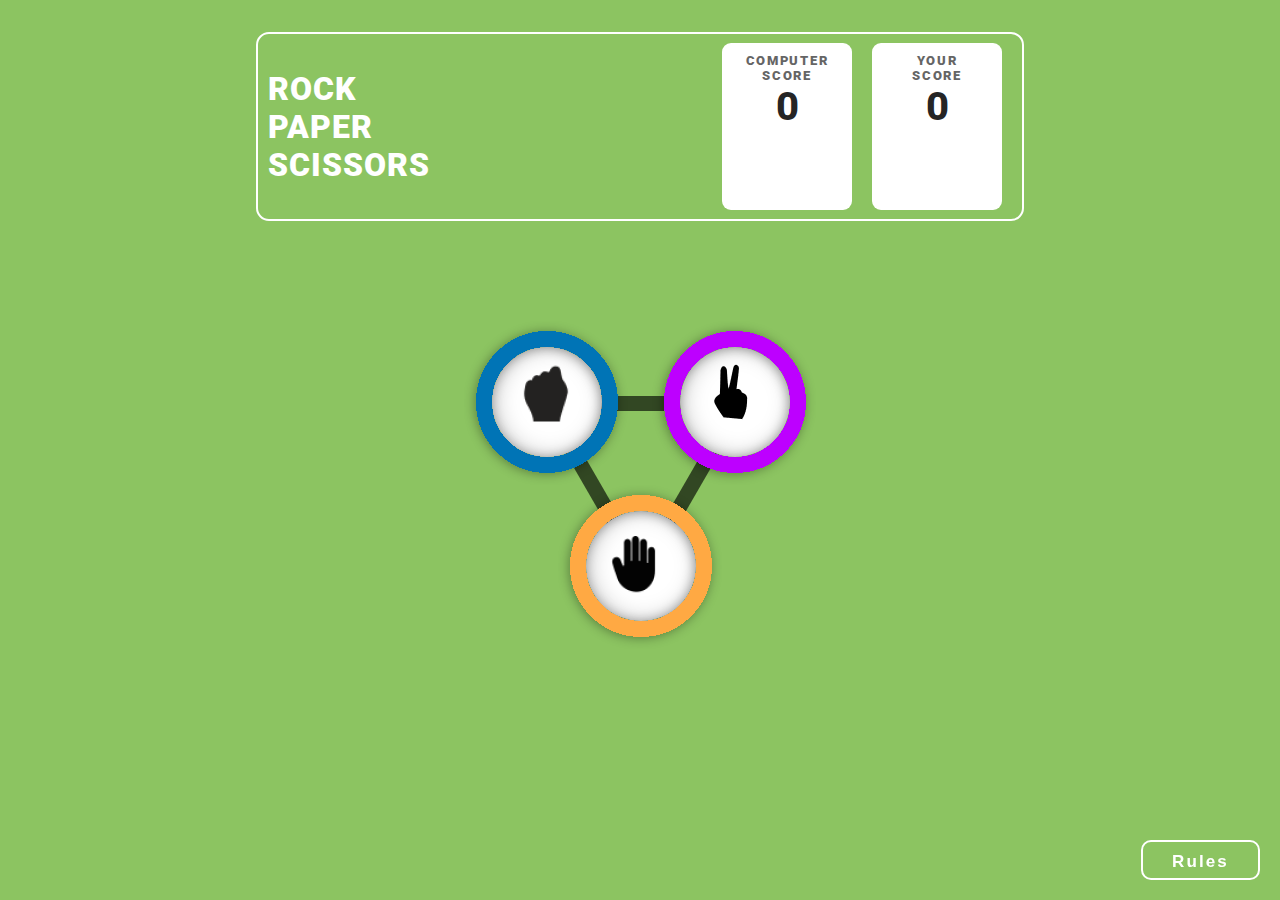
<file: index.html>
<!DOCTYPE html>
<html lang="en">
<head>
    <meta charset="UTF-8" />
    <meta name="viewport" content="width=device-width, initial-scale=1.0" />
    <title>Document</title>
    <link rel="stylesheet" href="style.css" />
    <link rel="preconnect" href="https://fonts.googleapis.com" />
    <link rel="preconnect" href="https://fonts.gstatic.com" crossorigin />
    <link
        href="https://fonts.googleapis.com/css2?family=DM+Sans:opsz,wght@9..40,200&family=Dangrek&family=Delius+Unicase&family=Roboto:wght@100;300&display=swap"
        rel="stylesheet">
</head>
<body>



    <!-- Main Container -->
       <div class="main-container flow-content">
        <div class="top-container">
            <div class="top-left-container">
                <li>ROCK</li>
                <li>PAPER</li>
                <li>SCISSORS</li>
            </div>
            <div class="top-right-container">
                <div class="top-right-container-card pcscore">
                    <h2>
                        <li>COMPUTER</li>
                        <li>SCORE</li>
                    </h2>
                    <h1>0</h1>
                </div>
                <div class="top-right-container-card userscore">
                    <h2>
                        <li>YOUR</li>
                        <li>SCORE</li>
                    </h2>
                    <h1>0</h1>
                </div>
            </div>
        </div>
        <!--End main container-->




        <!--Game and result container -->
        <div class="bottom-container">
            <div class="bottom-game-container">
                <div class="bottom-game-container-top">
                    <div class="gameicon img-container 0">
                        <svg xmlns="http://www.w3.org/2000/svg" width="164" height="164" viewBox="0 0 164 164"
                            fill="none">
                            <g filter="url(#filter0_i_1486_12)">
                                <circle cx="83" cy="81" r="55" fill="white" />
                            </g>
                            <g filter="url(#filter1_d_1486_12)">
                                <circle cx="83" cy="81" r="63" stroke="#0074B6" stroke-width="16"
                                    shape-rendering="crispEdges" />
                            </g>
                            <defs>
                                <filter id="filter0_i_1486_12" x="28" y="26" width="113" height="110"
                                    filterUnits="userSpaceOnUse" color-interpolation-filters="sRGB">
                                    <feFlood flood-opacity="0" result="BackgroundImageFix" />
                                    <feBlend mode="normal" in="SourceGraphic" in2="BackgroundImageFix" result="shape" />
                                    <feColorMatrix in="SourceAlpha" type="matrix" values="" result="hardAlpha" />
                                    <feMorphology radius="1" operator="erode" in="SourceAlpha"
                                        result="effect1_innerShadow_1486_12" />
                                    <feOffset dx="3" />
                                    <feGaussianBlur stdDeviation="10.5" />
                                    <feComposite in2="hardAlpha" operator="arithmetic" k2="-1" k3="1" />
                                    <feColorMatrix type="matrix" values="0 0 0 0 0 0 0 0 0 0 0 0 0 0 0 0 0 0 0.2 0" />
                                    <feBlend mode="normal" in2="shape" result="effect1_innerShadow_1486_12" />
                                </filter>
                                <filter id="filter1_d_1486_12" x="0" y="0" width="164" height="164"
                                    filterUnits="userSpaceOnUse" color-interpolation-filters="sRGB">
                                    <feFlood flood-opacity="0" result="BackgroundImageFix" />
                                    <feColorMatrix in="SourceAlpha" type="matrix" values="" result="hardAlpha" />
                                    <feOffset dx="-1" dy="1" />
                                    <feGaussianBlur stdDeviation="5.5" />
                                    <feComposite in2="hardAlpha" operator="out" />
                                    <feColorMatrix type="matrix" values="0 0 0 0 0 0 0 0 0 0 0 0 0 0 0 0 0 0 0.35 0" />
                                    <feBlend mode="normal" in2="BackgroundImageFix"
                                        result="effect1_dropShadow_1486_12" />
                                    <feBlend mode="normal" in="SourceGraphic" in2="effect1_dropShadow_1486_12"
                                        result="shape" />
                                </filter>
                            </defs>
                        </svg>
                        <div class="img img1"></div>
                    </div>
                    <div class="line"></div>
                    <div class="gameicon img-container 1">
                        <svg xmlns="http://www.w3.org/2000/svg" width="164" height="164" viewBox="0 0 164 164"
                            fill="none">
                            <g filter="url(#filter0_i_1486_15)">
                                <circle cx="83" cy="81" r="55" fill="white" />
                            </g>
                            <g filter="url(#filter1_d_1486_15)">
                                <circle cx="83" cy="81" r="63" stroke="#BD00FF" stroke-width="16"
                                    shape-rendering="crispEdges" />
                            </g>
                            <defs>
                                <filter id="filter0_i_1486_15" x="28" y="26" width="113" height="110"
                                    filterUnits="userSpaceOnUse" color-interpolation-filters="sRGB">
                                    <feFlood flood-opacity="0" result="BackgroundImageFix" />
                                    <feBlend mode="normal" in="SourceGraphic" in2="BackgroundImageFix" result="shape" />
                                    <feColorMatrix in="SourceAlpha" type="matrix"
                                        values="0 0 0 0 0 0 0 0 0 0 0 0 0 0 0 0 0 0 127 0" result="hardAlpha" />
                                    <feMorphology radius="1" operator="erode" in="SourceAlpha"
                                        result="effect1_innerShadow_1486_15" />
                                    <feOffset dx="3" />
                                    <feGaussianBlur stdDeviation="10.5" />
                                    <feComposite in2="hardAlpha" operator="arithmetic" k2="-1" k3="1" />
                                    <feColorMatrix type="matrix" values="0 0 0 0 0 0 0 0 0 0 0 0 0 0 0 0 0 0 0.2 0" />
                                    <feBlend mode="normal" in2="shape" result="effect1_innerShadow_1486_15" />
                                </filter>
                                <filter id="filter1_d_1486_15" x="0" y="0" width="164" height="164"
                                    filterUnits="userSpaceOnUse" color-interpolation-filters="sRGB">
                                    <feFlood flood-opacity="0" result="BackgroundImageFix" />
                                    <feColorMatrix in="SourceAlpha" type="matrix"
                                        values="0 0 0 0 0 0 0 0 0 0 0 0 0 0 0 0 0 0 127 0" result="hardAlpha" />
                                    <feOffset dx="-1" dy="1" />
                                    <feGaussianBlur stdDeviation="5.5" />
                                    <feComposite in2="hardAlpha" operator="out" />
                                    <feColorMatrix type="matrix" values="0 0 0 0 0 0 0 0 0 0 0 0 0 0 0 0 0 0 0.35 0" />
                                    <feBlend mode="normal" in2="BackgroundImageFix"
                                        result="effect1_dropShadow_1486_15" />
                                    <feBlend mode="normal" in="SourceGraphic" in2="effect1_dropShadow_1486_15"
                                        result="shape" />
                                </filter>
                            </defs>
                        </svg>
                        <div class="img img2"></div>
                    </div>
                </div>
                <div class="bottom-game-container-bottom">
                    <div class="line line1"></div>
                    <div class="gameicon img-container 2">
                        <svg xmlns="http://www.w3.org/2000/svg" width="164" height="164" viewBox="0 0 164 164"
                            fill="none">
                            <g filter="url(#filter0_i_1486_9)">
                                <circle cx="83" cy="81" r="55" fill="white" />
                            </g>
                            <g filter="url(#filter1_d_1486_9)">
                                <circle cx="83" cy="81" r="63" stroke="#FFA943" stroke-width="16"
                                    shape-rendering="crispEdges" />
                            </g>
                            <defs>
                                <filter id="filter0_i_1486_9" x="28" y="26" width="113" height="110"
                                    filterUnits="userSpaceOnUse" color-interpolation-filters="sRGB">
                                    <feFlood flood-opacity="0" result="BackgroundImageFix" />
                                    <feBlend mode="normal" in="SourceGraphic" in2="BackgroundImageFix" result="shape" />
                                    <feColorMatrix in="SourceAlpha" type="matrix"
                                        values="0 0 0 0 0 0 0 0 0 0 0 0 0 0 0 0 0 0 127 0" result="hardAlpha" />
                                    <feMorphology radius="1" operator="erode" in="SourceAlpha"
                                        result="effect1_innerShadow_1486_9" />
                                    <feOffset dx="3" />
                                    <feGaussianBlur stdDeviation="10.5" />
                                    <feComposite in2="hardAlpha" operator="arithmetic" k2="-1" k3="1" />
                                    <feColorMatrix type="matrix" values="0 0 0 0 0 0 0 0 0 0 0 0 0 0 0 0 0 0 0.2 0" />
                                    <feBlend mode="normal" in2="shape" result="effect1_innerShadow_1486_9" />
                                </filter>
                                <filter id="filter1_d_1486_9" x="0" y="0" width="164" height="164"
                                    filterUnits="userSpaceOnUse" color-interpolation-filters="sRGB">
                                    <feFlood flood-opacity="0" result="BackgroundImageFix" />
                                    <feColorMatrix in="SourceAlpha" type="matrix"
                                        values="0 0 0 0 0 0 0 0 0 0 0 0 0 0 0 0 0 0 127 0" result="hardAlpha" />
                                    <feOffset dx="-1" dy="1" />
                                    <feGaussianBlur stdDeviation="5.5" />
                                    <feComposite in2="hardAlpha" operator="out" />
                                    <feColorMatrix type="matrix" values="0 0 0 0 0 0 0 0 0 0 0 0 0 0 0 0 0 0 0.35 0" />
                                    <feBlend mode="normal" in2="BackgroundImageFix"
                                        result="effect1_dropShadow_1486_9" />
                                    <feBlend mode="normal" in="SourceGraphic" in2="effect1_dropShadow_1486_9"
                                        result="shape" />
                                </filter>
                            </defs>
                        </svg>
                        <div class="img img3"></div>
                    </div>
                    <div class="line line2"></div>
                </div>
            </div>



            
            <!--  Result container -->
            <div class="bottom-result-container">
                <div class="div1">
                    <li>YOU Picked</li>
                    <div class="elipse-wrapper">
                        <div class="elipse-wrapper elipse5 user">
                            <div class="elipse-wrapper elipse4">
                                <div class="elipse3"></div>
                            </div>
                        </div>
                        <div class="resulticon img-container"></div>
                    </div>
                </div>
                <div class="div2">
                    <!-- here shown either you loose or win -->
                    <h1></h1>
                    <h2></h2>
                    <button></button>
                </div>
                <div class="div3">
                    <li>PC Picked</li>
                    <div>
                        <div class="elipse-wrapper">
                            <div class="elipse-wrapper elipse5 pc">
                                <div class="elipse-wrapper elipse4">
                                    <div class="elipse3"></div>
                                </div>
                            </div>
                            <div class="resulticon img-container"></div>
                        </div>
                    </div>
                </div>
            </div>
        </div>
    </div>




    <!--  Rules and next button  -->
    <div class="rules-next">
        <button class="btn">Rules</button>
        <a href="winner.html"><button class="btn">Next</button></a>
    </div>


    <!--  rules section -->
    <div class="rules-card">
        <h1>Game Rules</h1>
        <ul>
            <li>
                Rock beats scissors, scissors beat paper, and paper beats rock.
            </li>
            <li>
                Agree ahead of time whether you’ll count off “rock, paper, scissors, shoot” or just “rock, paper,
                scissors.”
            </li>
            <li>
                Use rock, paper, scissors to settle minor decisions or simply play to pass the time
            </li>
            <li>
                If both players lay down the same hand, each player lays down another hand
            </li>
        </ul>
        <div>
            <h1>X</h1>
            <svg xmlns="http://www.w3.org/2000/svg" width="60" height="60" viewBox="0 0 60 60" fill="none">
                <circle cx="30" cy="30" r="27.5" fill="#FF0000" stroke="white" stroke-width="5" />
            </svg>
        </div>
    </div>
    <script src="script.js"></script>
    <script src="script1.js">  </script>
</body>

</html>
</file>
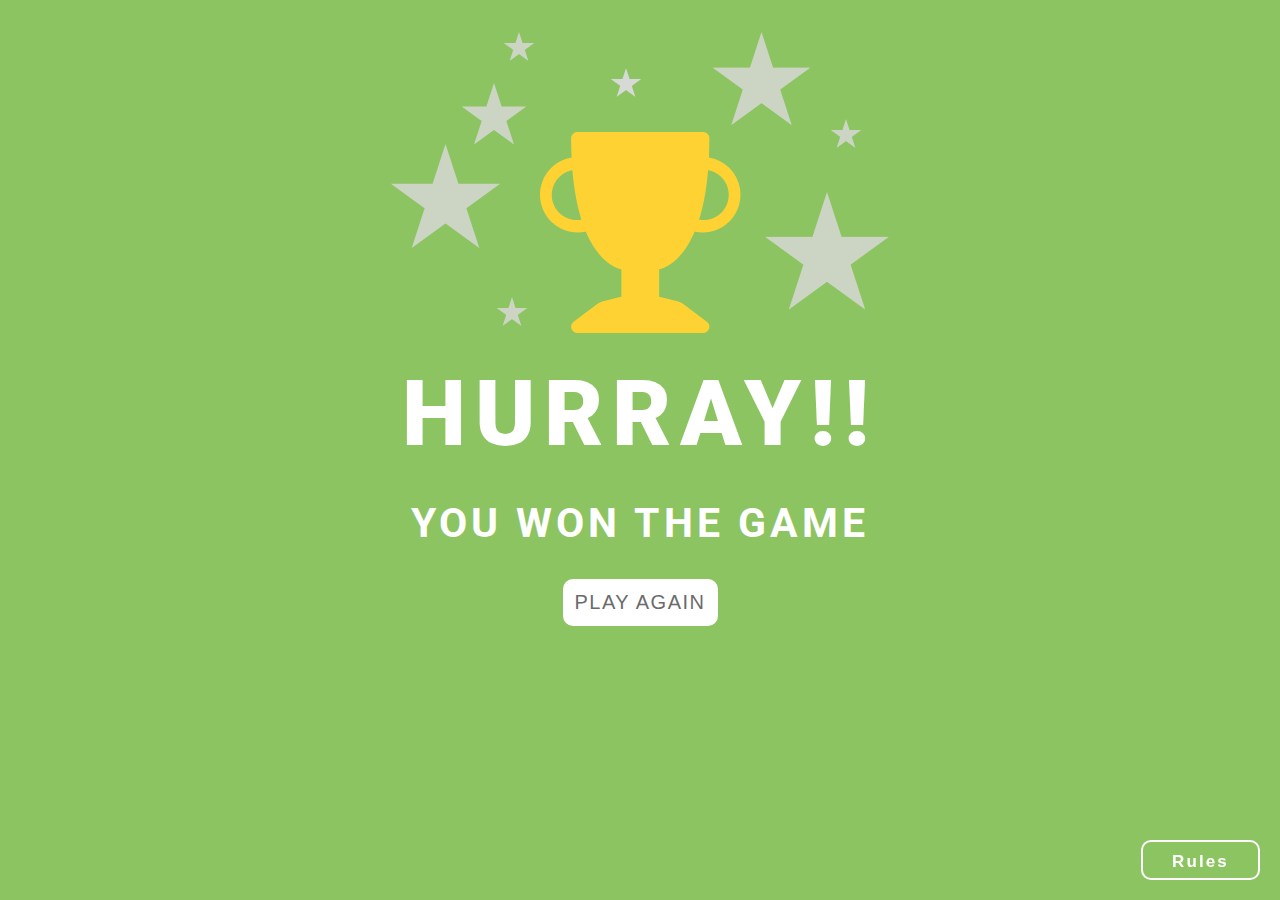
<file: winner.html>
<!DOCTYPE html>
<html lang="en">

<head>
    <meta charset="UTF-8">
    <meta name="viewport" content="width=device-width, initial-scale=1.0">
    <title>Document</title>
    <link rel="stylesheet" href="style.css">
    <link rel="preconnect" href="https://fonts.googleapis.com" />
    <link rel="preconnect" href="https://fonts.gstatic.com" crossorigin />
    <link
        href="https://fonts.googleapis.com/css2?family=DM+Sans:opsz,wght@9..40,200&family=Dangrek&family=Delius+Unicase&family=Roboto:wght@100;300&display=swap"
        rel="stylesheet">
</head>

<body>
    <!--  Won game page -->
    <div class="won-game flow-content">
        <div>
            <img src="image/stars.png" alt="starimg">
            <img src="image/trophy.png" alt="trophy">
        </div>
        <h1>HURRAY!!</h1>
        <h2>YOU WON THE GAME</h2>
        <a href="index.html"><button>PLAY AGAIN</button></a>
    </div>


    <!-- Rules and next button area -->
    <div class="rules-next">
        <button class="btn">Rules</button>
    </div>


    <!--  Rules Sections -->
    <div class="rules-card">
        <h1>Game Rules</h1>
        <ul>
            <li>
                Rock beats scissors, scissors beat paper, and paper beats rock.
            </li>
            <li>
                Agree ahead of time whether you’ll count off “rock, paper, scissors, shoot” or just “rock, paper,
                scissors.”
            </li>
            <li>
                Use rock, paper, scissors to settle minor decisions or simply play to pass the time
            </li>
            <li>
                If both players lay down the same hand, each player lays down another hand
            </li>
        </ul>
        <div>
            <h1>X</h1>
            <svg xmlns="http://www.w3.org/2000/svg" width="60" height="60" viewBox="0 0 60 60" fill="none">
                <circle cx="30" cy="30" r="27.5" fill="#FF0000" stroke="white" stroke-width="5" />
            </svg>
        </div>
    </div>
    <script src="script1.js"></script>
</body>

</html>
</file>
<file: style.css>
/* RESETTING */

* {
  margin: 0px;
  box-sizing: border-box;
}

/* GENERAL LAYOUT */

body {
  height: 100vh;
  background-color: #8cc461;
  font-family: Roboto;
  display: flex;
  flex-direction: column;
  color: #fff;
}

.flow-content > *{
    margin-top: 2rem;
}

button{
    width: 119px;
    height: 40px;
    border-radius: 10px;
    border: 2px solid #FFF;
    background: rgba(217, 217, 217, 0.00);
    color:inherit;
    font-size: 21px;
    font-weight: 600;
    letter-spacing: 2.1px;
    cursor: pointer;
}
.elipse-wrapper{
    display: flex;
    align-items: center;
    justify-content: center;
}

/* COMPONENTS */
/* This is the main Component */

.main-container {
  width: 60%;
  height: 75%;
  margin-left: auto;
  margin-right: auto;
  display: flex;
  flex-direction: column;
  justify-content: space-between;
}

/* This area is result scoring area */

.top-container {
  width: 100%;
  height: 28%;
  border-radius: 13px;
  border: 2px solid #fff;
  background: rgba(28, 48, 120, 0);
  display: flex;
  justify-content: space-between;
  align-items: center;
}

.top-left-container{
    display: flex;
    flex-direction: column;
    list-style: none;
    font-size: 32px;
    letter-spacing: 1px;
    font-weight: 900;
    margin-left: 10px;
}

.top-right-container{
    width: 300px;
    height: 90%;
    margin-right: 10px;
    display: flex;
    justify-content: space-around;
}

.top-right-container-card{
    width: 130px;
    height: 100%;
    background-color: #fff;
    border-radius: 9px;
    padding:10px;
}

.top-right-container-card h2{
    
    color: #656565;
    font-size: 13px;
    font-weight: 900;
    letter-spacing: 1.7px;
    text-align: center;
    list-style: none;
}

.top-right-container-card h1{
    color: #252525;
    text-align: center;
    font-size: 40px;
    font-weight: 800;
}

/* This whole area is game playing area */

.bottom-container {
  width: 100%;
  height: 45%;
  margin-bottom: 50px;
}

.bottom-game-container {
  width: 352px;
  height: 100%;
  margin: auto;
  display: flex;
  flex-direction: column;
}

.bottom-game-container-top{
    display: flex;
    justify-content: space-between;
    align-items: center;
    position: relative;
}

.img-container{
    align-items: center;
    display: flex;
    justify-content: center;
    position: relative;
    cursor: pointer;
}

.img{
    width: 80px;
    height: 80px;
    align-items: center;
    position: absolute;
    z-index: 2;
}

.img1{
    background: url(image/fist.png);
    background-repeat: no-repeat;
}

.img2{
    background: url(image/scissor.png);
    background-repeat: no-repeat;
    left: 60px;
}

.img3{
    background: url(image/hand.png);
    background-repeat: no-repeat;
}

.bottom-game-container-bottom{
    align-self: center;
    position: relative;
}

.line{
    position: absolute;
    z-index: -1;
    left: 30px;
    width: 200px;
    height: 15px;
    background: rgba(0, 0, 0, 0.64);
}

.bottom-game-container-bottom .line1{
    transform: rotate(120deg);
}

.bottom-game-container-bottom .line2{
    top:-50px;
    left: -90px;
    transform: rotate(60deg);
}

/* This whole area is result showing area either loose or win */

.bottom-result-container {
  display: none;
  width: 85%;
  height: 100%;
  align-items: center;
  justify-content: space-between;
  margin: auto;
}

.elipse5{
    position: absolute;
    width: 350px;
    height: 350px;
    border-radius: 350px;
    background: rgba(46, 154, 37, 0.39);
    box-shadow: 0px 1px 62px 0px rgba(0, 0, 0, 0.13);
}

.elipse4{
    width: 300px;
    height: 300px;
    border-radius: 300px;
    background: rgba(29, 168, 43, 0.79);
}

.elipse3{
    width: 250px;
    height: 250px;
    border-radius: 250px;
    background:#289a27;;
}

.div1, .div3{
    display: flex;
    flex-direction: column;
    align-items: center;
    height: 100%;
    justify-content: space-evenly;
}

.div1 li,.div3 li{
    list-style: none;
    font-size: 17px;
    font-weight: 600;
    letter-spacing: 1.7px;
    z-index: 2;
}

.div1 svg{
    z-index: 2;
}
.div2{
    text-align: center;
    line-height: 1.4;
}

.div2 h1{  
    font-size: 39px;
    font-weight: 800;
    letter-spacing: 3.9px;
}

.div2 h2{
    font-size: 25px;
    font-weight: 800;
    letter-spacing: 2.5px;
    line-height: 1.4;
}

.div2 button{
    width: 174px;
    height: 44px;
    border: none;
    color: #6B6B6B;
    font-size: 15px;
    letter-spacing: 1.5px;
    background: #fff;
}

/* This area is Rules and Next button area and showing rule card*/

.rules-next{
    display: flex;
    position: fixed;
    bottom: 20px;
    right: 20px;
    gap: 10px;
}

.rules-next a{
    display: none;
    color: inherit;
}

.rules-card{
    display: none;
    position: fixed;
    right: 50px;
    bottom:90px;
    width: 278px;
    height: 325px;
    border-radius: 13px;
    border: 7px solid #FFF;
    background: #004429;
    z-index: 200;
}

.rules-card h1{
    text-align: center;
    font-size: 29px;
    font-weight: 900;
}

.rules-card ul{
    font-size: 13px;
    font-weight: 500;
    list-style: none;
}

.rules-card ul li{
    margin: 15px 0px;
    margin-right: 5px;
    letter-spacing: 1px;
}

.rules-card ul li::before{
    content: '';
    width: 10px;
    height: 10px;
    display: inline-block;
    background-color: #ffa943;
}

.rules-card div{
    display: flex;
    justify-content: center;
    align-items: center;
    position: fixed;
    right: 36px;
    bottom: 390px;
    cursor: pointer;
}

.rules-card div h1{
    font-size: 44px;
    font-weight: 900;
    font-family: Dangrek;
    position: absolute;
}

/* THIS IS WON GAME PAGE */

.won-game{
    display: flex;
    flex-direction: column;
    align-items: center;
}

.won-game div{
    display: flex;
    justify-content: center;
    align-items: center;
    position: relative;
}

.won-game div img:last-child{
    position: absolute;
    top : 100px
}

.won-game h1{
    font-size: 91px;
    font-weight: 900;
    letter-spacing: 9.1px;
}

.won-game h2{
    font-size: 41px;
    font-weight: 700;
    letter-spacing: 4.1px;
}

.won-game button{
    padding: 10px;
    width: auto;
    height: auto;
    color: #6B6B6B;
    font-size: 20px;
    font-weight: 500;
    letter-spacing: 1.5px;
    background-color: #FFF;
}
.btn{
    font-size: 17px;
    padding:10px 20px;
}
.btn:hover{
    background-color: #FFF;
    color:#6B6B6B;
}
</file>
